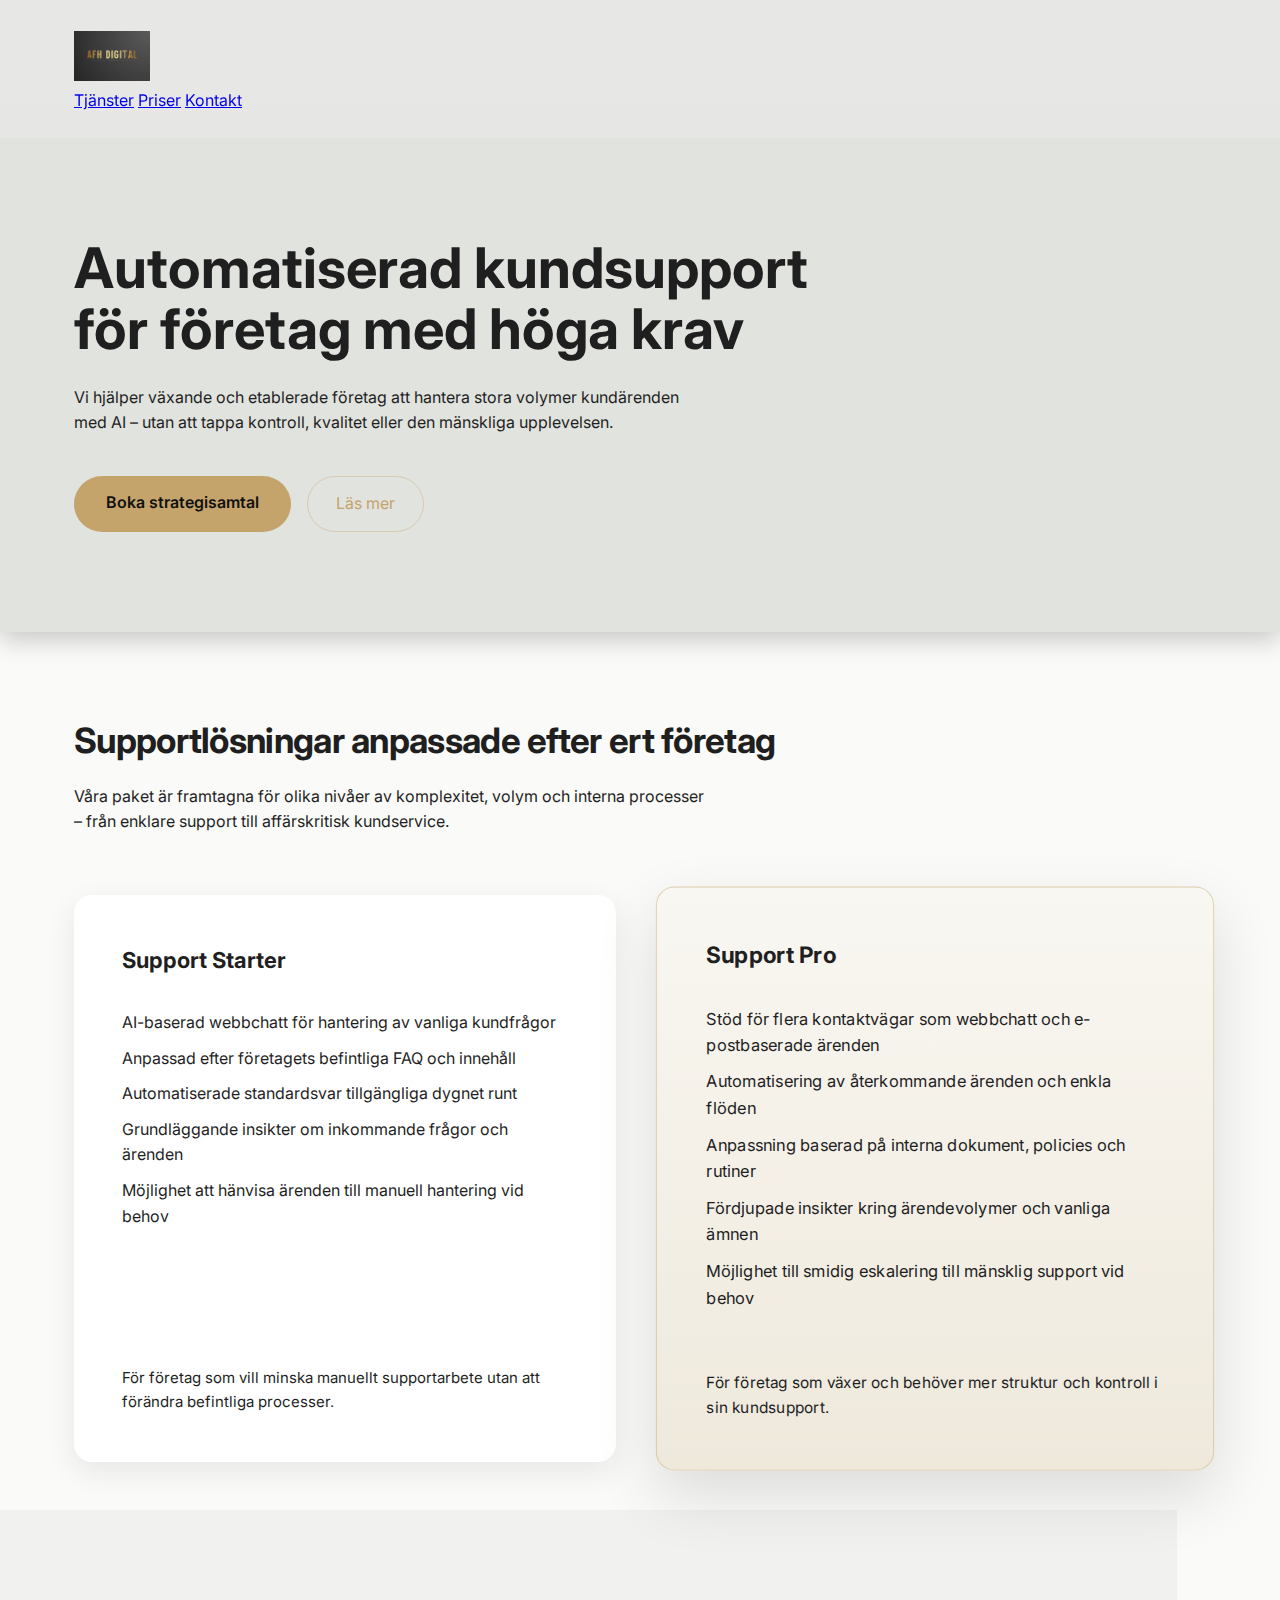
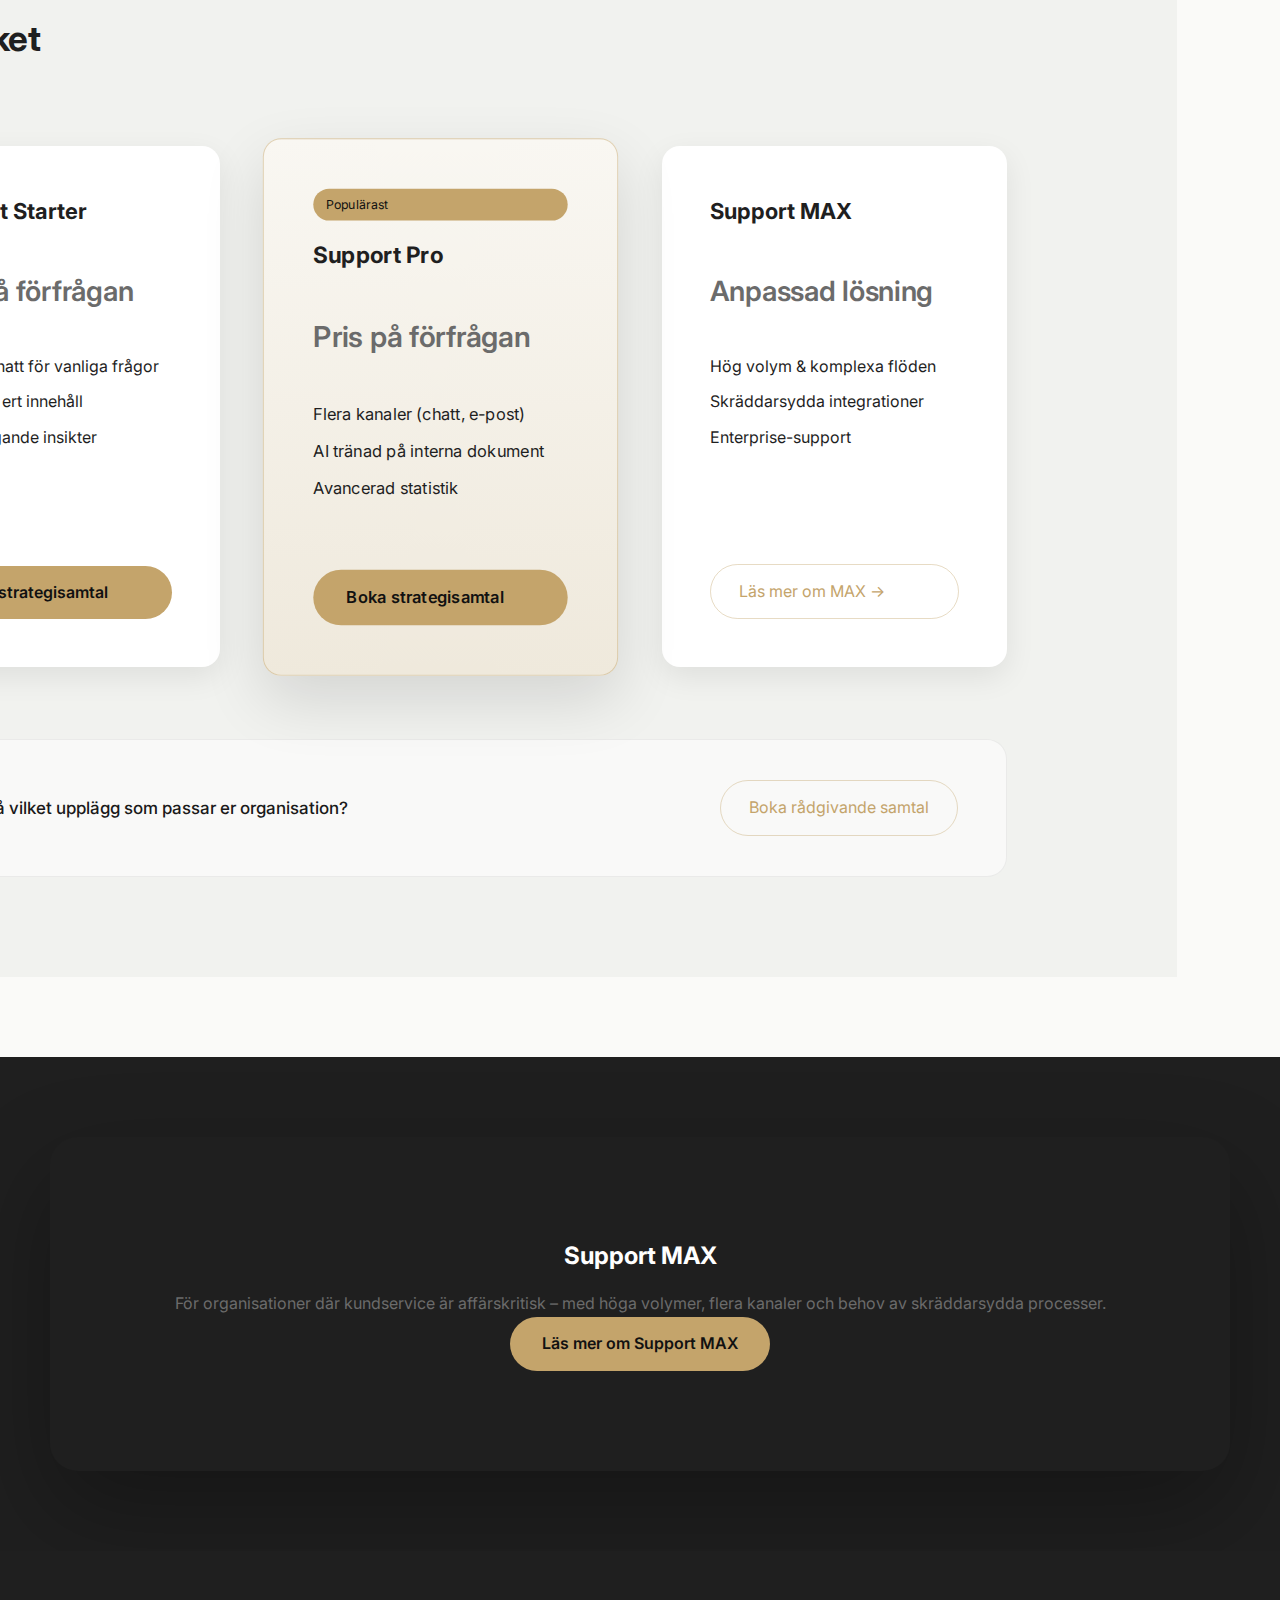
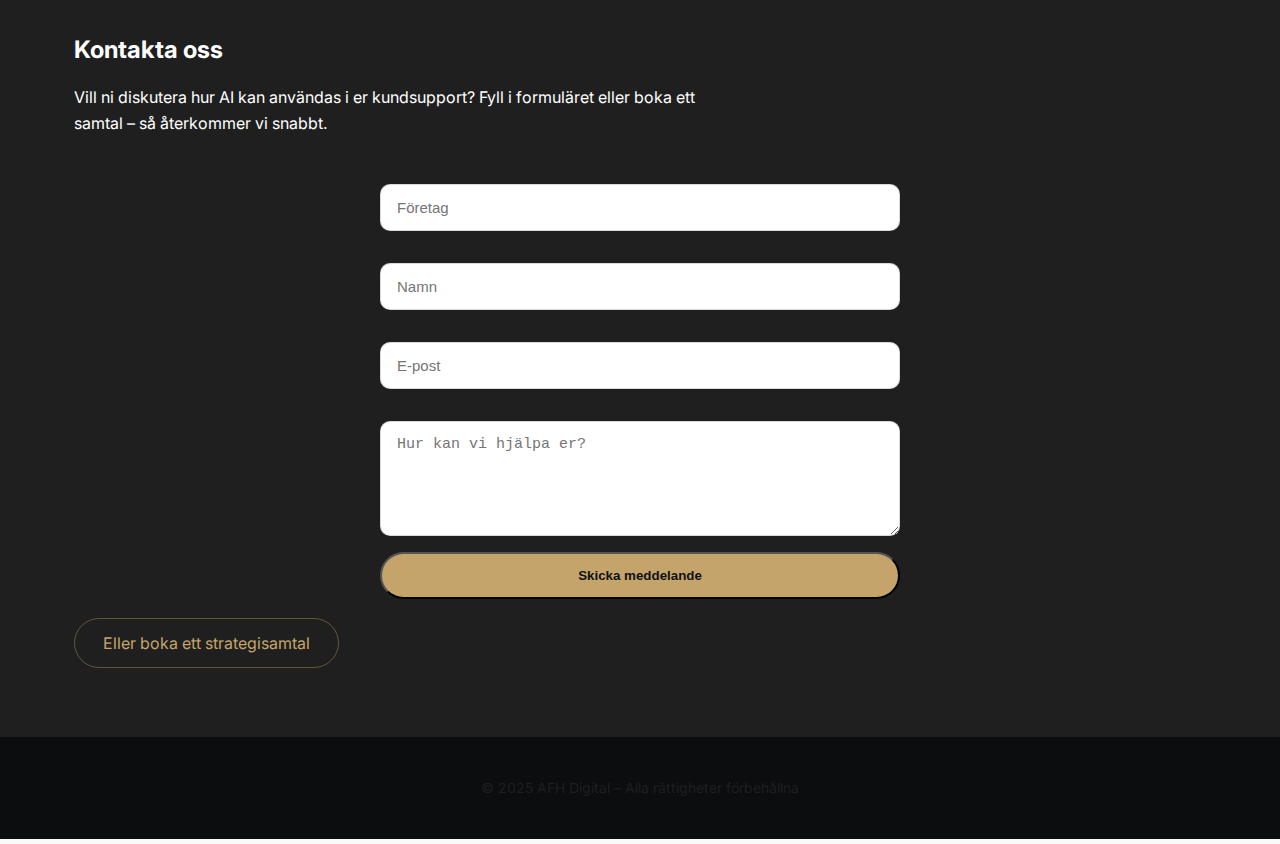
<file: index.html>
<!DOCTYPE html>
<html lang="sv">
<head>
  <meta charset="UTF-8" />
  <meta name="viewport" content="width=device-width, initial-scale=1.0" />
  <title>AFH Digital – Automatiserad kundsupport</title>

  <!-- Font -->
  <link href="https://fonts.googleapis.com/css2?family=Inter:wght@300;400;500;600;700&display=swap" rel="stylesheet">

  <!-- CSS -->
  <link rel="stylesheet" href="styles.css">
</head>
<body>

  <!-- NAV -->
  <header class="nav">
    <div class="container nav-inner">
      <a href="index.html" class="logo">
  <img src="assets/logo.png" alt="AFH Digital">
</a>
     <nav>
  <a href="#tjanster">Tjänster</a>
  <a href="#paket">Priser</a>
  <a href="#kontakt">Kontakt</a>
</nav>
    </div>
  </header>

  <!-- HERO -->
  <section class="section hero" id="tjanster">
    <div class="container">
      <h1>Automatiserad kundsupport<br>för företag med höga krav</h1>

<p>
Vi hjälper växande och etablerade företag att hantera stora volymer
kundärenden med AI – utan att tappa kontroll, kvalitet eller den mänskliga
upplevelsen.
</p>

      <div class="cta-row">
        <a class="btn-primary" href="https://calendly.com/afh-digitalhb">Boka strategisamtal</a>
        <a class="btn-secondary" href="#paket">
  Läs mer
</a>
      </div>
    </div>
  </section>

  <!-- PRISER -->
    <section class="section" id="paket">
  <div class="container">

    <h2>Supportlösningar anpassade efter ert företag</h2>
   <p class="section-intro">
  Våra paket är framtagna för olika nivåer av komplexitet, volym och interna
  processer – från enklare support till affärskritisk kundservice.
</p>

    <div class="grid-2">

      <!-- SUPPORT STARTER -->
      <div class="card">
        <h3>Support Starter</h3>
        <ul>
  <li>AI-baserad webbchatt för hantering av vanliga kundfrågor</li>
  <li>Anpassad efter företagets befintliga FAQ och innehåll</li>
  <li>Automatiserade standardsvar tillgängliga dygnet runt</li>
  <li>Grundläggande insikter om inkommande frågor och ärenden</li>
  <li>Möjlighet att hänvisa ärenden till manuell hantering vid behov</li>
</ul>
        <p class="package-note">
          För företag som vill minska manuellt supportarbete utan att förändra
          befintliga processer.
        </p>
      </div>

      <!-- SUPPORT PRO -->
      <div class="card card-featured">
        <h3>Support Pro</h3>
       <ul>
  <li>Stöd för flera kontaktvägar som webbchatt och e-postbaserade ärenden</li>
  <li>Automatisering av återkommande ärenden och enkla flöden</li>
  <li>Anpassning baserad på interna dokument, policies och rutiner</li>
  <li>Fördjupade insikter kring ärendevolymer och vanliga ämnen</li>
  <li>Möjlighet till smidig eskalering till mänsklig support vid behov</li>
</ul>
        <p class="package-note">
          För företag som växer och behöver mer struktur och kontroll i sin
          kundsupport.
        </p>
     </div>

<section class="section pricing-section">
  <div class="container">

    <h2>Våra paket</h2>

    <div class="grid-3">
    
        <div class="card">
          <h3>Support Starter</h3>
          <p class="price">Pris på förfrågan</p>
          <ul>
            <li>AI-webbchatt för vanliga frågor</li>
            <li>Tränad på ert innehåll</li>
            <li>Grundläggande insikter</li>
          </ul>
          <a class="btn-primary" href="https://calendly.com/afh-digitalhb">Boka strategisamtal</a>
        </div>

        <div class="card card-featured">
          <span class="badge">Populärast</span>
          <h3>Support Pro</h3>
          <p class="price">Pris på förfrågan</p>
          <ul>
            <li>Flera kanaler (chatt, e-post)</li>
            <li>AI tränad på interna dokument</li>
            <li>Avancerad statistik</li>
          </ul>
          <a class="btn-primary" href="https://calendly.com/afh-digitalhb">Boka strategisamtal</a>
        </div>

        <div class="card">
          <h3>Support MAX</h3>
          <p class="price">Anpassad lösning</p>
          <ul>
            <li>Hög volym & komplexa flöden</li>
            <li>Skräddarsydda integrationer</li>
            <li>Enterprise-support</li>
          </ul>
         <a class="btn-secondary" href="support-max.html">
  Läs mer om MAX →
</a>
        </div>
            </div> <!-- grid-3 -->

             <!-- CTA FÖR BESLUTSFATTARE -->
             <div class="decision-cta">
  <p>
    Osäker på vilket upplägg som passar er organisation?
  </p>

  <a
    href="https://calendly.com/afh-digitalhb"
    target="_blank"
    rel="noopener"
    class="btn-secondary"
  >
    Boka rådgivande samtal
  </a>
</div>

  </div> <!-- container -->
</section>

      </div>
    </div>
  </section>

  <!-- SUPPORT MAX SECTION -->
  <section class="section section-dark">
    <div class="container support-max">
      <h2>Support MAX</h2>
      <p>
        För organisationer där kundservice är affärskritisk – med höga volymer,
        flera kanaler och behov av skräddarsydda processer.
      </p>
      <a href="support-max.html" class="btn-primary">
  Läs mer om Support MAX
</a>
    </div>
  </section>

  <!-- KONTAKT -->
 <section class="section section-dark" id="kontakt">
  <div class="container">

    <h2>Kontakta oss</h2>

    <p class="section-intro">
      Vill ni diskutera hur AI kan användas i er kundsupport?
      Fyll i formuläret eller boka ett samtal – så återkommer vi snabbt.
    </p>

    <form
      action="https://formspree.io/f/xanraknd"
      method="POST"
      class="contact-form"
    >

      <input
        type="text"
        name="company"
        placeholder="Företag"
        required
      />

      <input
        type="text"
        name="name"
        placeholder="Namn"
        required
      />

      <input
        type="email"
        name="email"
        placeholder="E-post"
        required
      />

      <textarea
        name="message"
        placeholder="Hur kan vi hjälpa er?"
        rows="5"
        required
      ></textarea>

      <button type="submit" class="btn-primary">
        Skicka meddelande
      </button>

    </form>

    <div style="margin-top: 32px;">
      <a
        href="https://calendly.com/afh-digitalhb"
        target="_blank"
        rel="noopener"
        class="btn-secondary"
      >
        Eller boka ett strategisamtal
      </a>
    </div>

  </div>
</section>

  <!-- FOOTER -->
  <footer class="footer">
    © 2025 AFH Digital – Alla rättigheter förbehållna
  </footer>

  <script>
  const nav = document.querySelector('.nav');

  window.addEventListener('scroll', () => {
    if (window.scrollY > 50) {
      nav.classList.add('nav-scrolled');
    } else {
      nav.classList.remove('nav-scrolled');
    }
  });

   window.botpressWebChat = {
    showOnMobile: true
  };
  
</script>


   
   
    <script src="https://cdn.botpress.cloud/webchat/v3.5/inject.js"></script>
<script src="https://files.bpcontent.cloud/2025/12/23/22/20251223225211-Z63D8H3O.js" defer></script>
    
</body>
</html>
</file>
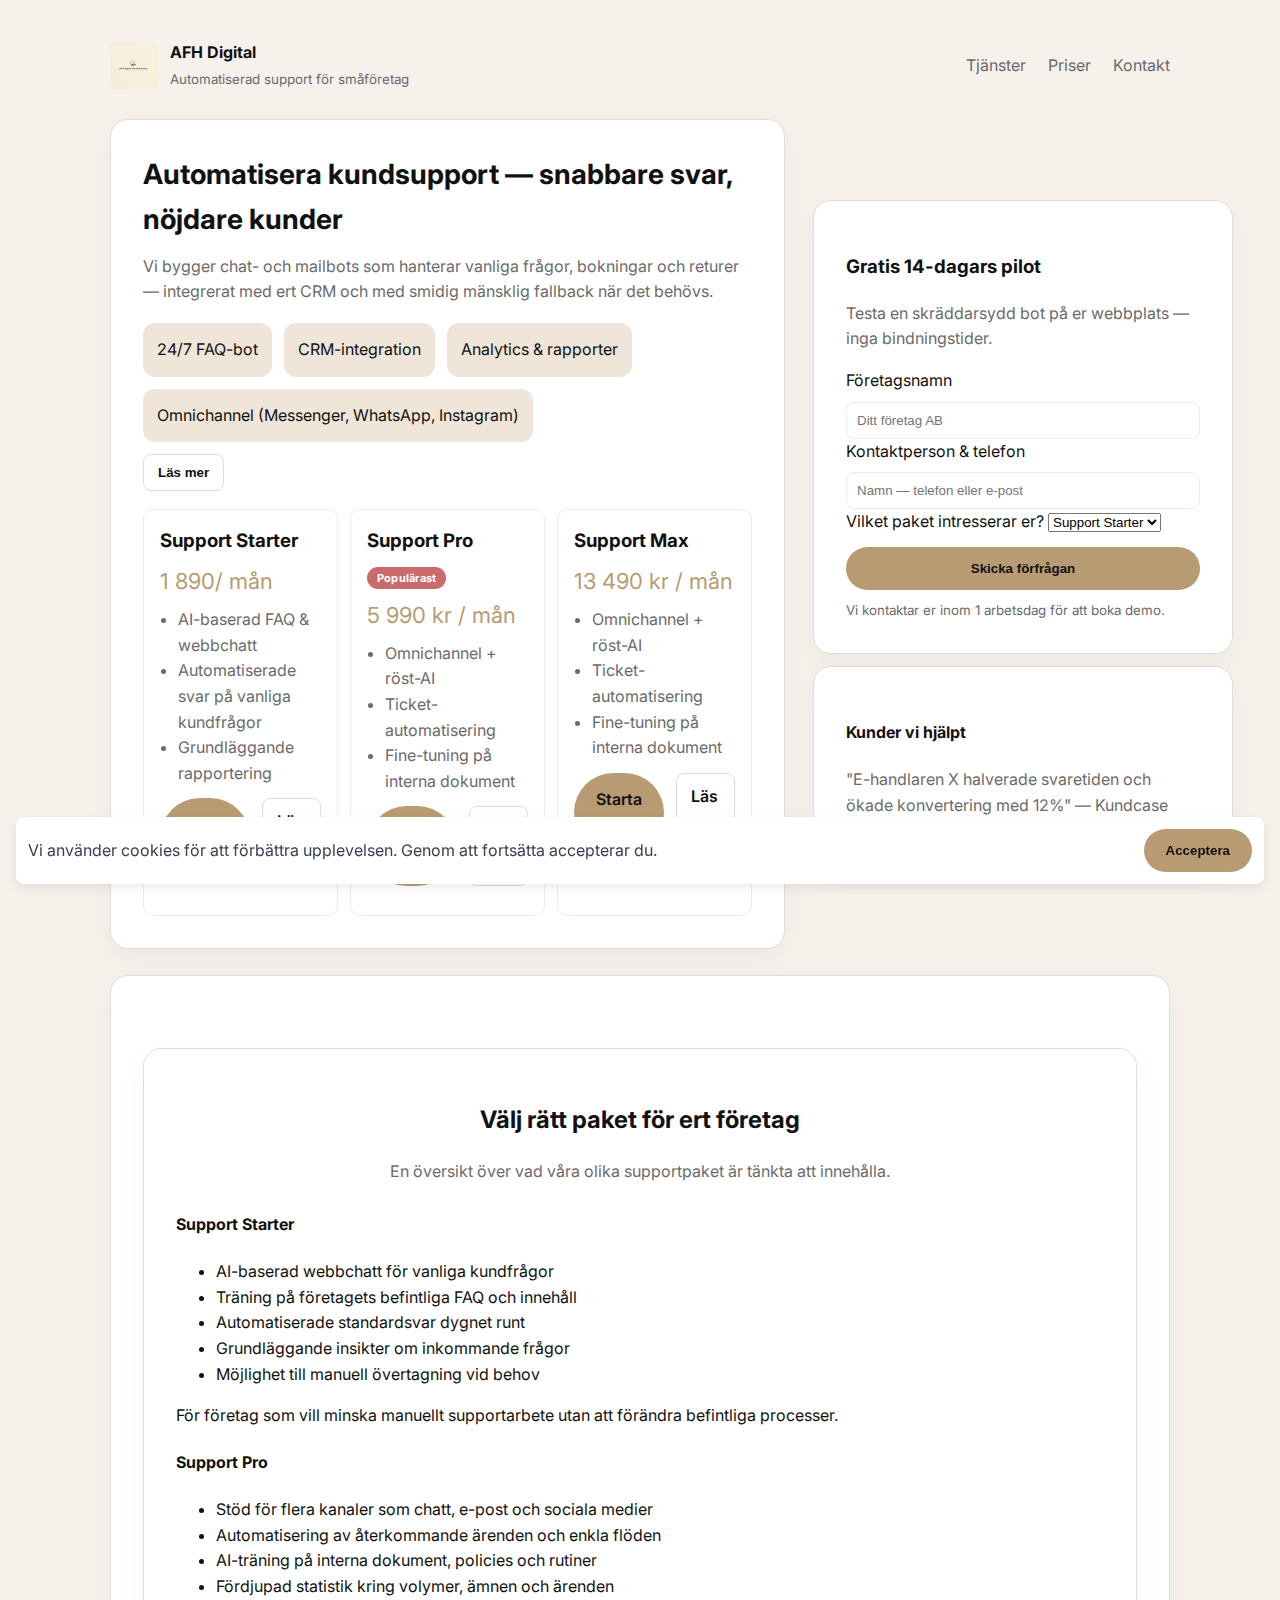
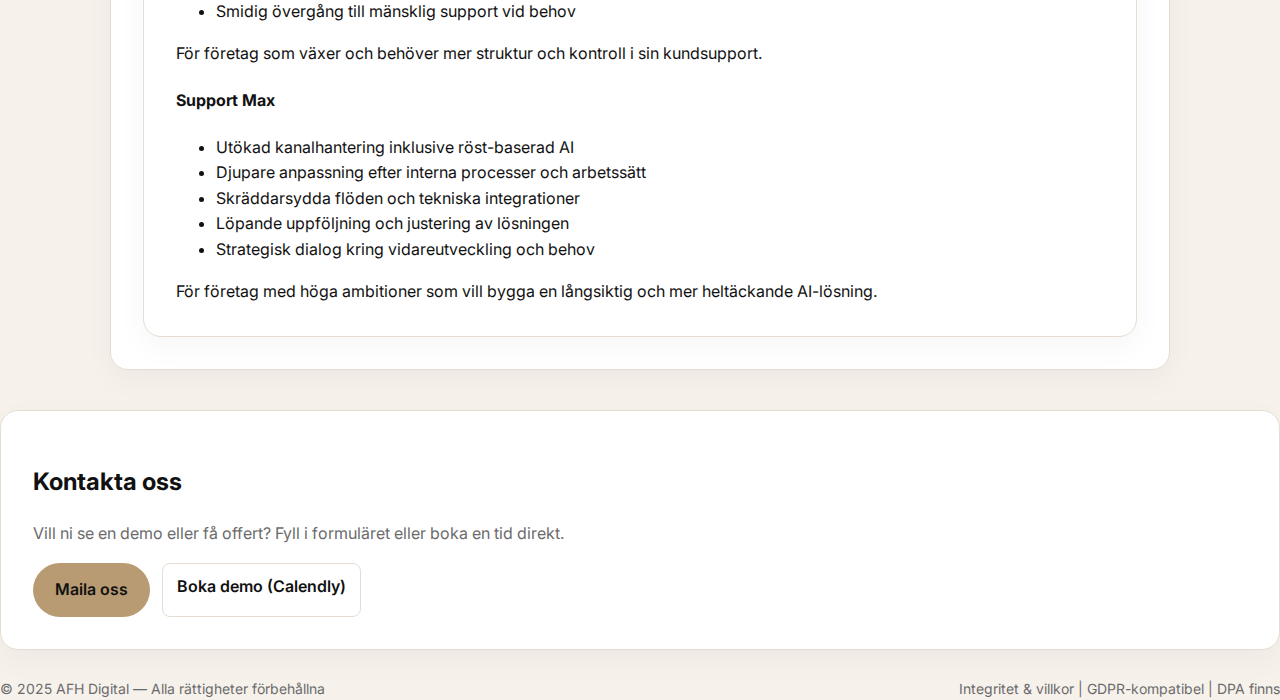
<file: index.html (11) (4) (1) (1).html>
<!doctype html>
<html lang="sv">
<head>
  <meta charset="utf-8" />
  <meta name="viewport" content="width=device-width, initial-scale=1" />
  <title>AI Kundservice — Support Starter, Pro & Max</title>
  <meta name="description" content="Automatisera er kundservice med smart AI — FAQ-botar, omnichannel, CRM-integration och mänsklig fallback. Starta från 1 000 kr/mån." />
  <!-- Google tag (gtag.js) -->
  <script async src="https://www.googletagmanager.com/gtag/js?id=G-R8SWH4GPCP"></script>
  <script>
    window.dataLayer = window.dataLayer || [];
    function gtag(){dataLayer.push(arguments);}
    gtag('js', new Date());
    gtag('config', 'G-R8SWH4GPCP');
  </script>
  <link href="https://fonts.googleapis.com/css2?family=Inter:wght@400;500;600;700&display=swap" rel="stylesheet">
  <style>
    :root {
  /* Basfärger */
  --bg: #f6f1eb;          /* mjuk beige bakgrund */
  --card: #ffffff;       /* vita kort */
  
  /* Text */
  --text: #111111;       /* nästan svart text */
  --muted: #6b6b6b;      /* grå text */

  /* Accent */
  --accent: #b89b72;     /* varm beige/guld-accent */
  --accent-soft: #efe5d8;

  /* UI */
  --border: #e6ddd2;
}
    *{box-sizing:border-box}
    body {
  font-family: 'Inter', system-ui, -apple-system, BlinkMacSystemFont, sans-serif;
  color: var(--text);        /* svart text */
  background: var(--bg);    /* beige bakgrund */
  line-height: 1.6;
  margin: 0;
}
    .container{max-width:1100px;margin:40px auto;padding:0 20px}
    header{display:flex;justify-content:space-between;align-items:center;margin-bottom:28px}
    .brand{display:flex;gap:12px;align-items:center}
    .logo{width:48px;height:48px;border-radius:8px;background:linear-gradient(135deg,var(--accent),#6a9cff);display:flex;align-items:center;justify-content:center;color:#fff;font-weight:700}
    nav a{margin-left:18px;color:var(--muted);text-decoration:none}
    .hero{display:grid;grid-template-columns:1fr 420px;gap:28px;align-items:center}
    .card {
  background: var(--card);
  padding: 32px;
  border-radius: 18px;
  border: 1px solid var(--border);
  box-shadow: 0 10px 30px rgba(0,0,0,0.04);
}
    h1{font-size:28px;margin:0 0 12px}
    p.lead{color:var(--muted);margin:0 0 18px}
    .features{display:flex;gap:12px;flex-wrap:wrap}
    .feature {
  background: var(--accent-soft);
  border-radius: 12px;
  padding: 14px;
  color: var(--text);
}
    .pricing-grid{display:flex;gap:12px;margin-top:18px}
    .price{flex:1;padding:16px;border-radius:10px;background:#fff;border:1px solid #e6eef9}
    .price h3{margin:0 0 8px}
    .price .amount{font-size:22px;color:var(--accent);margin:8px 0}
    .cta{display:flex;gap:12px;margin-top:12px}
    .btn{display:inline-block;padding:10px 14px;border-radius:8px;text-decoration:none;font-weight:600}
    .btn.primary {
  background: var(--accent);
  color: #111;
  padding: 14px 22px;
  border-radius: 999px;
  font-weight: 600;
  border: none;
}
    .btn.primary:hover {
  background: #a88960;
}
    .btn.ghost {
  background: transparent;
  border: 1px solid var(--border);
  color: var(--text);
}
    form input, form textarea{width:100%;padding:10px;margin-top:8px;border-radius:8px;border:1px solid #e6eef9}
    footer{margin-top:28px;color:var(--muted);font-size:14px}
    .grid-2{display:grid;grid-template-columns:1fr 1fr;gap:12px}
    @media(max-width:900px){.hero{grid-template-columns:1fr}.pricing-grid{flex-direction:column}.grid-2{grid-template-columns:1fr}}
  </style>
</head>
<body>
  <div class="container">
     <header>
      <div class="brand">
       <div class="logo">
  <img
    src="logga.png"
    alt="AFH Digital"
    style="height:48px;width:auto;display:block;"
  >
</div>

<div>
  <strong>AFH Digital</strong><br>
  <small style="color:var(--muted)">Automatiserad support för småföretag</small>
</div>
      </div>
      <nav>
        <a href="#tjanster">Tjänster</a>
        <a href="#priser">Priser</a>
        <a href="#kontakt">Kontakt</a>
      </nav>
    </header>

    <section class="hero">
      <div>
        <div class="card">
          <h1>Automatisera kundsupport — snabbare svar, nöjdare kunder</h1>
          <p class="lead">Vi bygger chat- och mailbots som hanterar vanliga frågor, bokningar och returer — integrerat med ert CRM och med smidig mänsklig fallback när det behövs.</p>
          <div class="features">
            <div class="feature"> 24/7 FAQ-bot</div>
            <div class="feature"> CRM-integration</div>
            <div class="feature"> Analytics & rapporter</div>
            <div class="feature"> Omnichannel (Messenger, WhatsApp, Instagram)</div>
          </div>

          <p id="more-text" style="display:none; color:var(--muted); margin-top:12px;">Våra AI-baserade lösningar integreras sömlöst med era befintliga system. Vi erbjuder anpassade träning på era interna dokument för att säkerställa att botten ger korrekta och relevanta svar. Dessutom inkluderar vi mänsklig övervakning och fallback för komplexa frågor.</p>
          <button onclick="toggleMore()" class="btn ghost" style="margin-top:12px;">Läs mer</button>

          <div class="pricing-grid">
            <div class="price">
  <h3>Support Starter</h3>
  <div class="amount">1 890/ mån</div>

  <ul style="margin:0;padding-left:18px;color:var(--muted)">
    <li>AI-baserad FAQ & webbchatt</li>
    <li>Automatiserade svar på vanliga kundfrågor</li>
    <li>Grundläggande rapportering</li>
  </ul>

  <div class="cta">
    <a class="btn primary" href="#kontakt">Starta demo</a>
    <a class="btn ghost" href="#starter">Läs mer</a>
  </div>
</div>
            <div class="price">
              <h3>Support Pro</h3>             <span
    style="
      background:#c96b6b;
      color:#ffffff;
      padding:4px 10px;
      border-radius:999px;
      font-size:11px;
      font-weight:700;
      letter-spacing:0.02em;
    "
  >
    Populärast
  </span>
</h3>
              <div class="amount">5 990 kr / mån</div>
              <ul style="margin:0;padding-left:18px;color:var(--muted)">
   
  <li>Omnichannel + röst-AI</li>
  <li>Ticket-automatisering</li>
  <li>Fine-tuning på interna dokument</li>
</ul>
<div class="cta"><a class="btn primary" href="#kontakt">Starta demo</a><a class="btn ghost" href="#priser">Läs mer</a></div>
<p style="font-size:13px;color:var(--muted);margin-top:6px;">
</p>
<p style="font-size:13px;color:var(--muted);margin-top:6px;">
</p>
            </div>
            <div class="price">
              <h3>Support Max</h3>
              <div class="amount">13 490 kr / mån</div>
              <ul style="margin:0;padding-left:18px;color:var(--muted)">
                <li>Omnichannel + röst-AI</li>
                <li>Ticket-automatisering</li>
                <li>Fine-tuning på interna dokument</li>
              </ul>
              <div class="cta"><a class="btn primary" href="#kontakt">Starta demo</a><a class="btn ghost" href="#priser">Läs mer</a></div>
            </div>
          </div>
        </div>
      </div>

      <aside>
        <div class="card">
          <h3>Gratis 14-dagars pilot</h3>
          <p style="color:var(--muted)">Testa en skräddarsydd bot på er webbplats — inga bindningstider.</p>
          <form id="leadform" action="https://formspree.io/f/xanraknd" method="POST">
            <label>Företagsnamn</label>
            <input type="text" name="company" required placeholder="Ditt företag AB" />
            <label>Kontaktperson & telefon</label>
            <input type="text" name="contact" required placeholder="Namn — telefon eller e-post" />
            <label>Vilket paket intresserar er?</label>
            <select name="package">
              <option>Support Starter</option>
              <option>Support Pro</option>
              <option>Support Max</option>
            </select>
            <button type="submit" class="btn primary" style="width:100%;margin-top:12px">Skicka förfrågan</button>
          </form>
          <small style="color:var(--muted);display:block;margin-top:10px">Vi kontaktar er inom 1 arbetsdag för att boka demo.</small>
        </div>

        <div style="margin-top:12px" class="card">
          <h4>Kunder vi hjälpt</h4>
          <p style="color:var(--muted)">"E-handlaren X halverade svaretiden och ökade konvertering med 12%" — Kundcase</p>
        </div>
      </aside>
    </section>

    <section id="priser" style="margin-top:26px">
      <div class="card">
       

<div class="package-grid">

  <!-- Support Starter -->
<section style="margin-top:40px">
  <div class="card">

    <h2 style="text-align:center">Välj rätt paket för ert företag</h2>
    <p style="text-align:center; color:var(--muted); max-width:620px; margin:8px auto 28px;">
      En översikt över vad våra olika supportpaket är tänkta att innehålla.
    </p>

    <div class="package-grid">

      <!-- Support Starter -->
      <div class="package-card">
        <h4>Support Starter</h4>

        <ul class="package-list">
          <li>AI-baserad webbchatt för vanliga kundfrågor</li>
          <li>Träning på företagets befintliga FAQ och innehåll</li>
          <li>Automatiserade standardsvar dygnet runt</li>
          <li>Grundläggande insikter om inkommande frågor</li>
          <li>Möjlighet till manuell övertagning vid behov</li>
        </ul>

        <div class="package-recommendation">
          För företag som vill minska manuellt supportarbete utan att förändra befintliga processer.
        </div>
      </div>

      <!-- Support Pro -->
      <div class="package-card highlight">
        <h4>Support Pro</h4>

        <ul class="package-list">
          <li>Stöd för flera kanaler som chatt, e-post och sociala medier</li>
          <li>Automatisering av återkommande ärenden och enkla flöden</li>
          <li>AI-träning på interna dokument, policies och rutiner</li>
          <li>Fördjupad statistik kring volymer, ämnen och ärenden</li>
          <li>Smidig övergång till mänsklig support vid behov</li>
        </ul>

        <div class="package-recommendation">
          För företag som växer och behöver mer struktur och kontroll i sin kundsupport.
        </div>
      </div>

      <!-- Support Max -->
      <div class="package-card">
        <h4>Support Max</h4>

        <ul class="package-list">
          <li>Utökad kanalhantering inklusive röst-baserad AI</li>
          <li>Djupare anpassning efter interna processer och arbetssätt</li>
          <li>Skräddarsydda flöden och tekniska integrationer</li>
          <li>Löpande uppföljning och justering av lösningen</li>
          <li>Strategisk dialog kring vidareutveckling och behov</li>
        </ul>

        <div class="package-recommendation">
          För företag med höga ambitioner som vill bygga en långsiktig och mer heltäckande AI-lösning.
        </div>
      </div>

    </div>
  </div>
</section>


</div>

    </ul>
  </div>
          </div>
        </div>
      </div>
    </section>

    <section id="kontakt" style="margin-top:18px">
      <div class="card">
        <h2>Kontakta oss</h2>
        <p style="color:var(--muted)">Vill ni se en demo eller få offert? Fyll i formuläret eller boka en tid direkt.</p>
        <div style="display:flex;gap:12px;flex-wrap:wrap">
          <a class="btn primary" href="mailto:afh.digitalhb@gmail.com">Maila oss</a>
          <a class="btn ghost" href="https://calendly.com/afh-digitalhb/30min">Boka demo (Calendly)</a>
        </div>
      </div>
    </section>

    <footer>
      <div style="display:flex;justify-content:space-between;align-items:center;gap:12px;flex-wrap:wrap">
        <div>© 2025 AFH Digital — Alla rättigheter förbehållna</div>
        <div style="color:var(--muted)">Integritet & villkor | GDPR-kompatibel | DPA finns</div>
      </div>
    </footer>
  </div>

  <script>
    document.getElementById('leadform').addEventListener('submit', function(e){
      const formData = new FormData(e.target);
      fetch('https://hooks.zapier.com/hooks/catch/25690184/ufxd56c/', {
        method: 'POST',
        body: formData
      });
    });

    function toggleMore() {
      var x = document.getElementById("more-text");
      if (x.style.display === "none") {
        x.style.display = "block";
      } else {
        x.style.display = "none";
      }
    }

    // Exempel: chat widget snippet (ersätt med er vendor-script)
    // (OBS: Detta är ett placeholder-exempel)
    window.aiSupportWidget = window.aiSupportWidget || function(){(aiSupportWidget.q=aiSupportWidget.q||[]).push(arguments)};
    aiSupportWidget('init', {company: 'Ditt Företag', package: 'Starter'});
  </script>
  <!-- Enkel cookie-banner -->
  <div id="cookieBanner" style="position:fixed;bottom:16px;left:16px;right:16px;padding:12px;border-radius:8px;background:#fff;box-shadow:0 4px 12px rgba(0,0,0,0.08);display:flex;justify-content:space-between;align-items:center;gap:12px;">
    <div style="color:#374151">Vi använder cookies för att förbättra upplevelsen. Genom att fortsätta accepterar du.</div>
    <div><button onclick="document.getElementById('cookieBanner').style.display='none'" class="btn primary">Acceptera</button></div>
  </div>
</body>
</html>
</file>
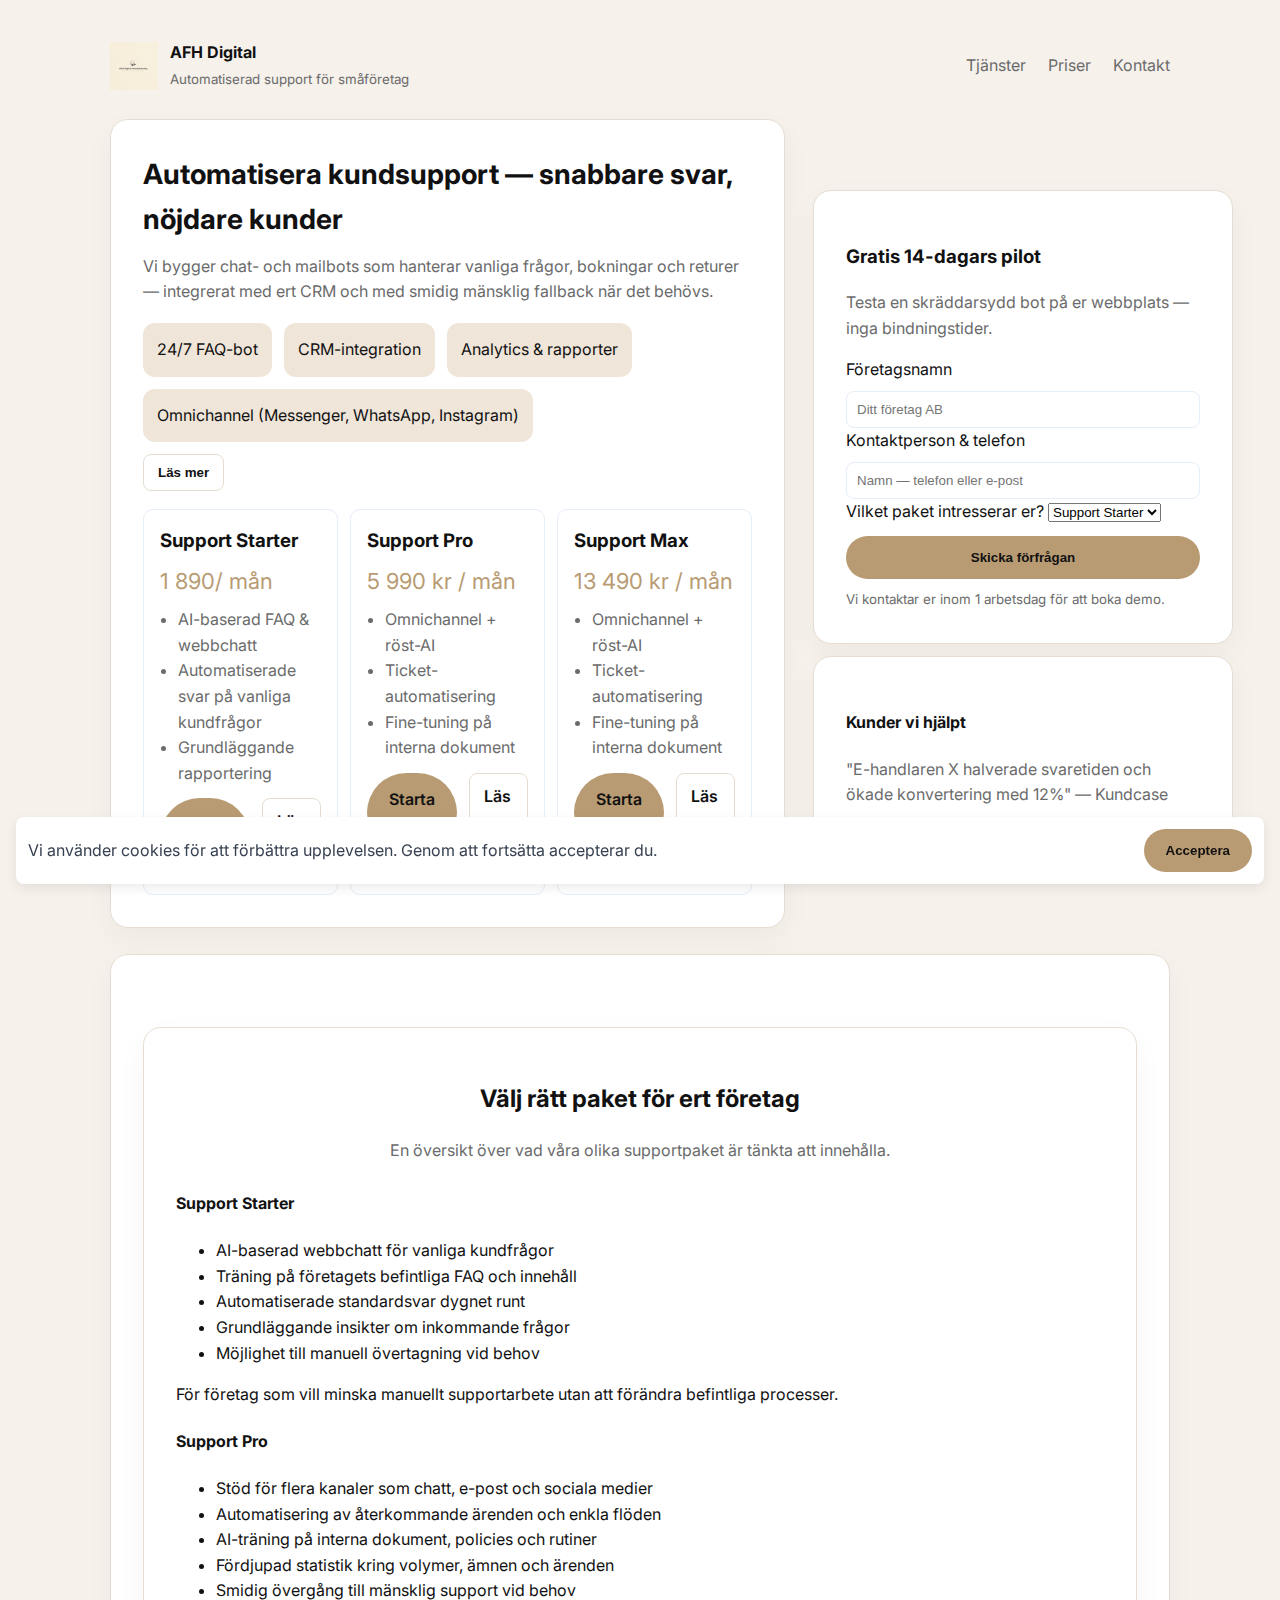
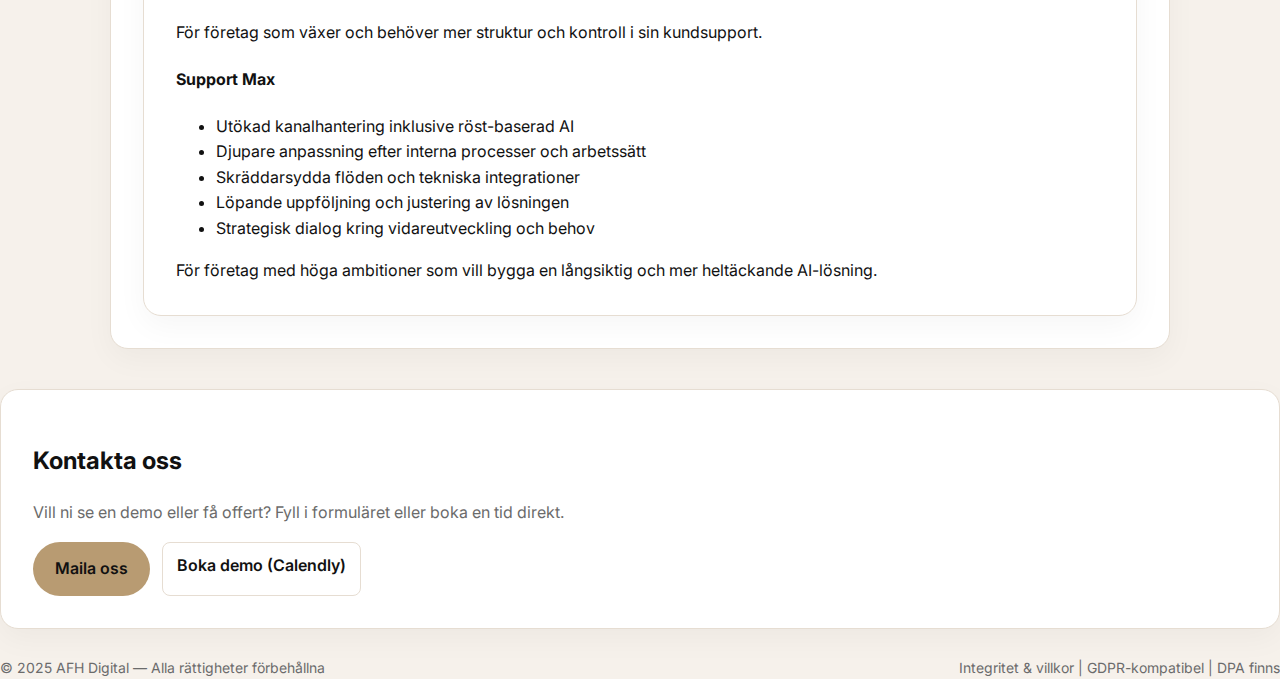
<file: index.html (11) (4) (1).html>
<!doctype html>
<html lang="sv">
<head>
  <meta charset="utf-8" />
  <meta name="viewport" content="width=device-width, initial-scale=1" />
  <title>AI Kundservice — Support Starter, Pro & Max</title>
  <meta name="description" content="Automatisera er kundservice med smart AI — FAQ-botar, omnichannel, CRM-integration och mänsklig fallback. Starta från 1 000 kr/mån." />
  <!-- Google tag (gtag.js) -->
  <script async src="https://www.googletagmanager.com/gtag/js?id=G-R8SWH4GPCP"></script>
  <script>
    window.dataLayer = window.dataLayer || [];
    function gtag(){dataLayer.push(arguments);}
    gtag('js', new Date());
    gtag('config', 'G-R8SWH4GPCP');
  </script>
  <link href="https://fonts.googleapis.com/css2?family=Inter:wght@400;500;600;700&display=swap" rel="stylesheet">
  <style>
    :root {
  /* Basfärger */
  --bg: #f6f1eb;          /* mjuk beige bakgrund */
  --card: #ffffff;       /* vita kort */
  
  /* Text */
  --text: #111111;       /* nästan svart text */
  --muted: #6b6b6b;      /* grå text */

  /* Accent */
  --accent: #b89b72;     /* varm beige/guld-accent */
  --accent-soft: #efe5d8;

  /* UI */
  --border: #e6ddd2;
}
    *{box-sizing:border-box}
    body {
  font-family: 'Inter', system-ui, -apple-system, BlinkMacSystemFont, sans-serif;
  color: var(--text);        /* svart text */
  background: var(--bg);    /* beige bakgrund */
  line-height: 1.6;
  margin: 0;
}
    .container{max-width:1100px;margin:40px auto;padding:0 20px}
    header{display:flex;justify-content:space-between;align-items:center;margin-bottom:28px}
    .brand{display:flex;gap:12px;align-items:center}
    .logo{width:48px;height:48px;border-radius:8px;background:linear-gradient(135deg,var(--accent),#6a9cff);display:flex;align-items:center;justify-content:center;color:#fff;font-weight:700}
    nav a{margin-left:18px;color:var(--muted);text-decoration:none}
    .hero{display:grid;grid-template-columns:1fr 420px;gap:28px;align-items:center}
    .card {
  background: var(--card);
  padding: 32px;
  border-radius: 18px;
  border: 1px solid var(--border);
  box-shadow: 0 10px 30px rgba(0,0,0,0.04);
}
    h1{font-size:28px;margin:0 0 12px}
    p.lead{color:var(--muted);margin:0 0 18px}
    .features{display:flex;gap:12px;flex-wrap:wrap}
    .feature {
  background: var(--accent-soft);
  border-radius: 12px;
  padding: 14px;
  color: var(--text);
}
    .pricing-grid{display:flex;gap:12px;margin-top:18px}
    .price{flex:1;padding:16px;border-radius:10px;background:#fff;border:1px solid #e6eef9}
    .price h3{margin:0 0 8px}
    .price .amount{font-size:22px;color:var(--accent);margin:8px 0}
    .cta{display:flex;gap:12px;margin-top:12px}
    .btn{display:inline-block;padding:10px 14px;border-radius:8px;text-decoration:none;font-weight:600}
    .btn.primary {
  background: var(--accent);
  color: #111;
  padding: 14px 22px;
  border-radius: 999px;
  font-weight: 600;
  border: none;
}
    .btn.primary:hover {
  background: #a88960;
}
    .btn.ghost {
  background: transparent;
  border: 1px solid var(--border);
  color: var(--text);
}
    form input, form textarea{width:100%;padding:10px;margin-top:8px;border-radius:8px;border:1px solid #e6eef9}
    footer{margin-top:28px;color:var(--muted);font-size:14px}
    .grid-2{display:grid;grid-template-columns:1fr 1fr;gap:12px}
    @media(max-width:900px){.hero{grid-template-columns:1fr}.pricing-grid{flex-direction:column}.grid-2{grid-template-columns:1fr}}
  </style>
</head>
<body>
  <div class="container">
     <header>
      <div class="brand">
       <div class="logo">
  <img
    src="logga.png"
    alt="AFH Digital"
    style="height:48px;width:auto;display:block;"
  >
</div>

<div>
  <strong>AFH Digital</strong><br>
  <small style="color:var(--muted)">Automatiserad support för småföretag</small>
</div>
      </div>
      <nav>
        <a href="#tjanster">Tjänster</a>
        <a href="#priser">Priser</a>
        <a href="#kontakt">Kontakt</a>
      </nav>
    </header>

    <section class="hero">
      <div>
        <div class="card">
          <h1>Automatisera kundsupport — snabbare svar, nöjdare kunder</h1>
          <p class="lead">Vi bygger chat- och mailbots som hanterar vanliga frågor, bokningar och returer — integrerat med ert CRM och med smidig mänsklig fallback när det behövs.</p>
          <div class="features">
            <div class="feature"> 24/7 FAQ-bot</div>
            <div class="feature"> CRM-integration</div>
            <div class="feature"> Analytics & rapporter</div>
            <div class="feature"> Omnichannel (Messenger, WhatsApp, Instagram)</div>
          </div>

          <p id="more-text" style="display:none; color:var(--muted); margin-top:12px;">Våra AI-baserade lösningar integreras sömlöst med era befintliga system. Vi erbjuder anpassade träning på era interna dokument för att säkerställa att botten ger korrekta och relevanta svar. Dessutom inkluderar vi mänsklig övervakning och fallback för komplexa frågor.</p>
          <button onclick="toggleMore()" class="btn ghost" style="margin-top:12px;">Läs mer</button>

          <div class="pricing-grid">
            <div class="price">
  <h3>Support Starter</h3>
  <div class="amount">1 890/ mån</div>

  <ul style="margin:0;padding-left:18px;color:var(--muted)">
    <li>AI-baserad FAQ & webbchatt</li>
    <li>Automatiserade svar på vanliga kundfrågor</li>
    <li>Grundläggande rapportering</li>
  </ul>

  <div class="cta">
    <a class="btn primary" href="#kontakt">Starta demo</a>
    <a class="btn ghost" href="#starter">Läs mer</a>
  </div>
</div>
            <div class="price">
              <h3>Support Pro</h3>
              <div class="amount">5 990 kr / mån</div>
              <ul style="margin:0;padding-left:18px;color:var(--muted)">
  <li>Omnichannel + röst-AI</li>
  <li>Ticket-automatisering</li>
  <li>Fine-tuning på interna dokument</li>
</ul>
<div class="cta"><a class="btn primary" href="#kontakt">Starta demo</a><a class="btn ghost" href="#priser">Läs mer</a></div>
<p style="font-size:13px;color:var(--muted);margin-top:6px;">
</p>
<p style="font-size:13px;color:var(--muted);margin-top:6px;">
</p>
            </div>
            <div class="price">
              <h3>Support Max</h3>
              <div class="amount">13 490 kr / mån</div>
              <ul style="margin:0;padding-left:18px;color:var(--muted)">
                <li>Omnichannel + röst-AI</li>
                <li>Ticket-automatisering</li>
                <li>Fine-tuning på interna dokument</li>
              </ul>
              <div class="cta"><a class="btn primary" href="#kontakt">Starta demo</a><a class="btn ghost" href="#priser">Läs mer</a></div>
            </div>
          </div>
        </div>
      </div>

      <aside>
        <div class="card">
          <h3>Gratis 14-dagars pilot</h3>
          <p style="color:var(--muted)">Testa en skräddarsydd bot på er webbplats — inga bindningstider.</p>
          <form id="leadform" action="https://formspree.io/f/xanraknd" method="POST">
            <label>Företagsnamn</label>
            <input type="text" name="company" required placeholder="Ditt företag AB" />
            <label>Kontaktperson & telefon</label>
            <input type="text" name="contact" required placeholder="Namn — telefon eller e-post" />
            <label>Vilket paket intresserar er?</label>
            <select name="package">
              <option>Support Starter</option>
              <option>Support Pro</option>
              <option>Support Max</option>
            </select>
            <button type="submit" class="btn primary" style="width:100%;margin-top:12px">Skicka förfrågan</button>
          </form>
          <small style="color:var(--muted);display:block;margin-top:10px">Vi kontaktar er inom 1 arbetsdag för att boka demo.</small>
        </div>

        <div style="margin-top:12px" class="card">
          <h4>Kunder vi hjälpt</h4>
          <p style="color:var(--muted)">"E-handlaren X halverade svaretiden och ökade konvertering med 12%" — Kundcase</p>
        </div>
      </aside>
    </section>

    <section id="priser" style="margin-top:26px">
      <div class="card">
       

<div class="package-grid">

  <!-- Support Starter -->
<section style="margin-top:40px">
  <div class="card">

    <h2 style="text-align:center">Välj rätt paket för ert företag</h2>
    <p style="text-align:center; color:var(--muted); max-width:620px; margin:8px auto 28px;">
      En översikt över vad våra olika supportpaket är tänkta att innehålla.
    </p>

    <div class="package-grid">

      <!-- Support Starter -->
      <div class="package-card">
        <h4>Support Starter</h4>

        <ul class="package-list">
          <li>AI-baserad webbchatt för vanliga kundfrågor</li>
          <li>Träning på företagets befintliga FAQ och innehåll</li>
          <li>Automatiserade standardsvar dygnet runt</li>
          <li>Grundläggande insikter om inkommande frågor</li>
          <li>Möjlighet till manuell övertagning vid behov</li>
        </ul>

        <div class="package-recommendation">
          För företag som vill minska manuellt supportarbete utan att förändra befintliga processer.
        </div>
      </div>

      <!-- Support Pro -->
      <div class="package-card highlight">
        <h4>Support Pro</h4>

        <ul class="package-list">
          <li>Stöd för flera kanaler som chatt, e-post och sociala medier</li>
          <li>Automatisering av återkommande ärenden och enkla flöden</li>
          <li>AI-träning på interna dokument, policies och rutiner</li>
          <li>Fördjupad statistik kring volymer, ämnen och ärenden</li>
          <li>Smidig övergång till mänsklig support vid behov</li>
        </ul>

        <div class="package-recommendation">
          För företag som växer och behöver mer struktur och kontroll i sin kundsupport.
        </div>
      </div>

      <!-- Support Max -->
      <div class="package-card">
        <h4>Support Max</h4>

        <ul class="package-list">
          <li>Utökad kanalhantering inklusive röst-baserad AI</li>
          <li>Djupare anpassning efter interna processer och arbetssätt</li>
          <li>Skräddarsydda flöden och tekniska integrationer</li>
          <li>Löpande uppföljning och justering av lösningen</li>
          <li>Strategisk dialog kring vidareutveckling och behov</li>
        </ul>

        <div class="package-recommendation">
          För företag med höga ambitioner som vill bygga en långsiktig och mer heltäckande AI-lösning.
        </div>
      </div>

    </div>
  </div>
</section>


</div>

    </ul>
  </div>
          </div>
        </div>
      </div>
    </section>

    <section id="kontakt" style="margin-top:18px">
      <div class="card">
        <h2>Kontakta oss</h2>
        <p style="color:var(--muted)">Vill ni se en demo eller få offert? Fyll i formuläret eller boka en tid direkt.</p>
        <div style="display:flex;gap:12px;flex-wrap:wrap">
          <a class="btn primary" href="mailto:afh.digitalhb@gmail.com">Maila oss</a>
          <a class="btn ghost" href="https://calendly.com/afh-digitalhb/30min">Boka demo (Calendly)</a>
        </div>
      </div>
    </section>

    <footer>
      <div style="display:flex;justify-content:space-between;align-items:center;gap:12px;flex-wrap:wrap">
        <div>© 2025 AFH Digital — Alla rättigheter förbehållna</div>
        <div style="color:var(--muted)">Integritet & villkor | GDPR-kompatibel | DPA finns</div>
      </div>
    </footer>
  </div>

  <script>
    document.getElementById('leadform').addEventListener('submit', function(e){
      const formData = new FormData(e.target);
      fetch('https://hooks.zapier.com/hooks/catch/25690184/ufxd56c/', {
        method: 'POST',
        body: formData
      });
    });

    function toggleMore() {
      var x = document.getElementById("more-text");
      if (x.style.display === "none") {
        x.style.display = "block";
      } else {
        x.style.display = "none";
      }
    }

    // Exempel: chat widget snippet (ersätt med er vendor-script)
    // (OBS: Detta är ett placeholder-exempel)
    window.aiSupportWidget = window.aiSupportWidget || function(){(aiSupportWidget.q=aiSupportWidget.q||[]).push(arguments)};
    aiSupportWidget('init', {company: 'Ditt Företag', package: 'Starter'});
  </script>
  <!-- Enkel cookie-banner -->
  <div id="cookieBanner" style="position:fixed;bottom:16px;left:16px;right:16px;padding:12px;border-radius:8px;background:#fff;box-shadow:0 4px 12px rgba(0,0,0,0.08);display:flex;justify-content:space-between;align-items:center;gap:12px;">
    <div style="color:#374151">Vi använder cookies för att förbättra upplevelsen. Genom att fortsätta accepterar du.</div>
    <div><button onclick="document.getElementById('cookieBanner').style.display='none'" class="btn primary">Acceptera</button></div>
  </div>
</body>
</html>
</file>
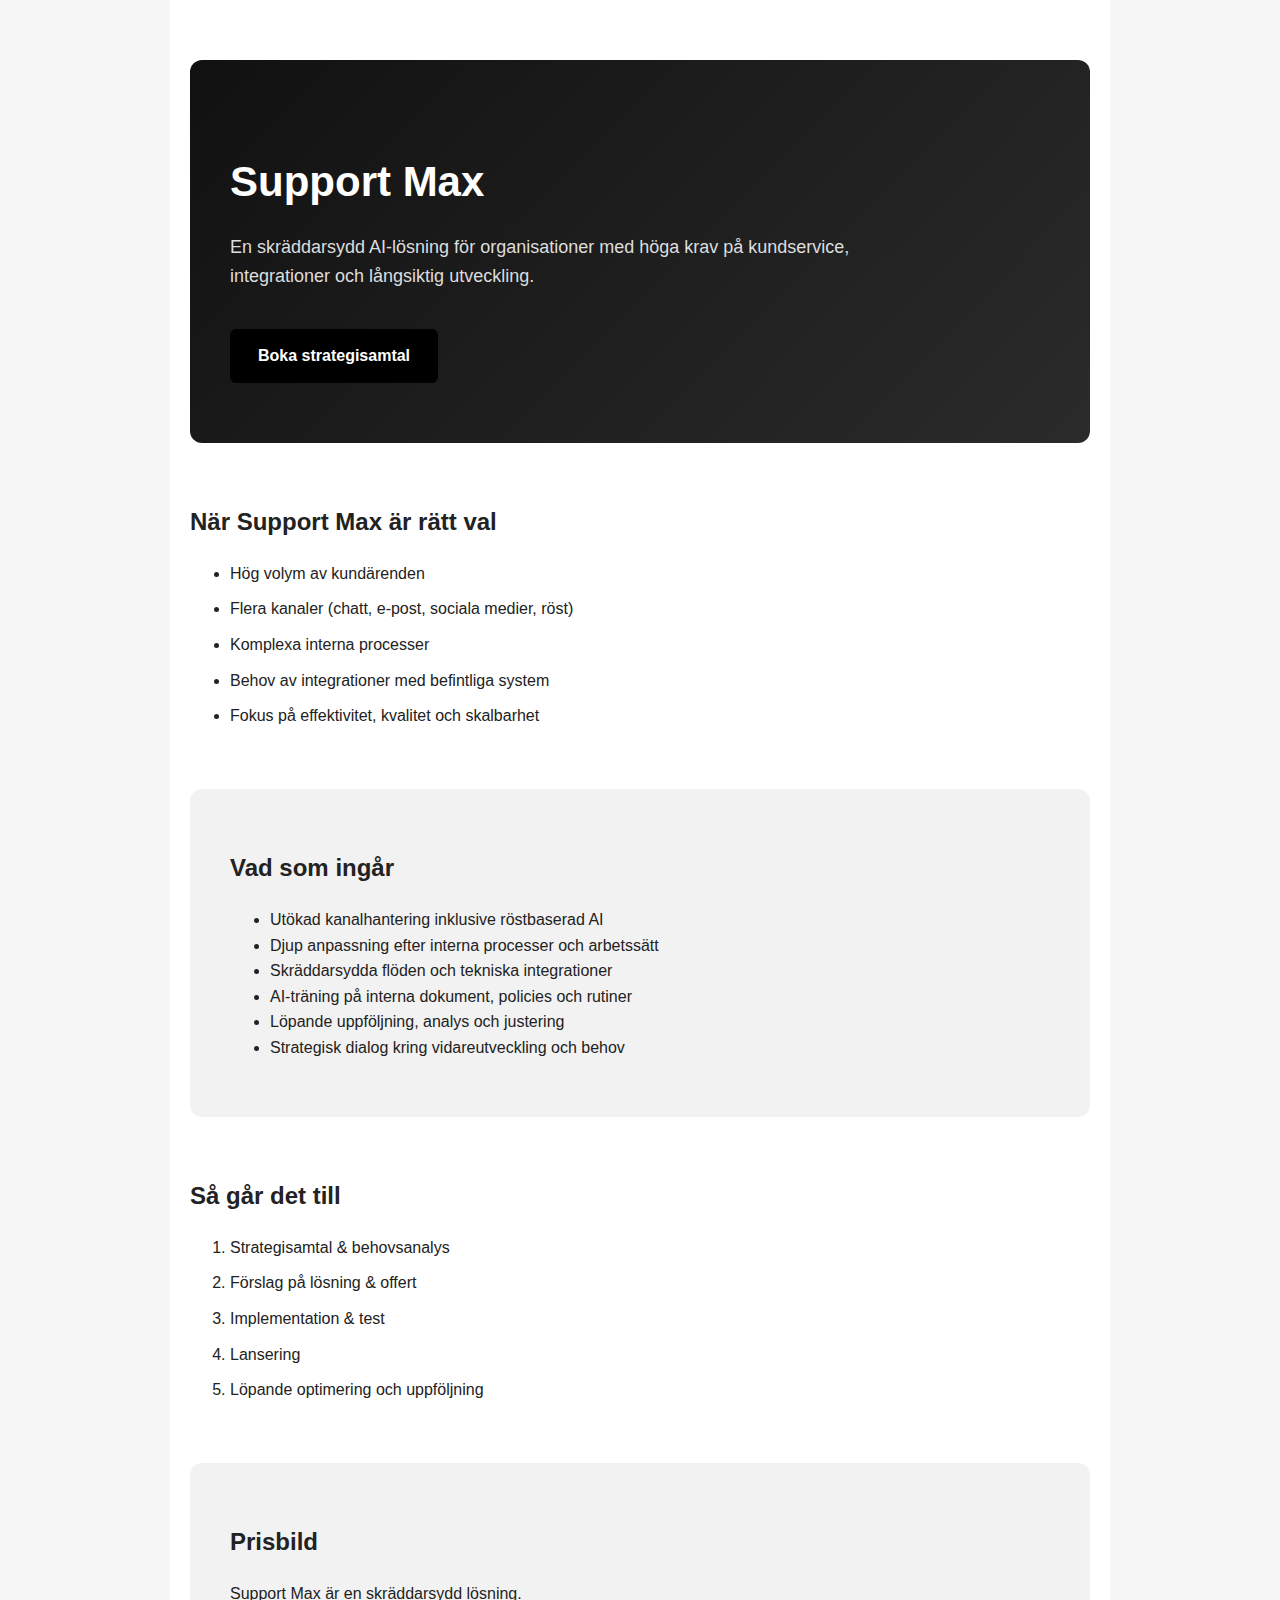
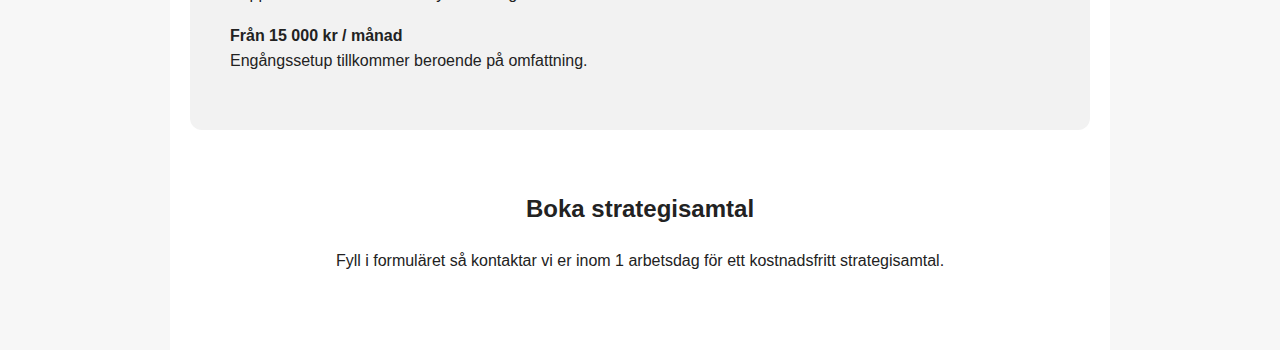
<file: support-max.html>
<!DOCTYPE html>
<html lang="sv">
<head>
  <meta charset="UTF-8">
  <title>Support Max – Skräddarsydd AI-kundservice</title>
  <meta name="description" content="Support Max är en skräddarsydd AI-lösning för företag med höga krav på kundservice, processer och integrationer.">
 <style>
/* ===== BASE ===== */
body {
  font-family: Arial, Helvetica, sans-serif;
  background-color: #f7f7f7;
  color: #222;
  margin: 0;
  line-height: 1.6;
}

.container {
  max-width: 900px;
  margin: 0 auto;
  padding: 60px 20px;
  background: #ffffff;
}

/* ===== HERO ===== */
.hero-max {
  padding: 60px 40px;
  background: linear-gradient(135deg, #111, #2b2b2b);
  color: #fff;
  border-radius: 12px;
}

.hero-max h1 {
  font-size: 42px;
  margin-bottom: 10px;
}

.hero-max .subtitle {
  font-size: 18px;
  color: #ddd;
  max-width: 700px;
}

/* ===== SECTIONS ===== */
.section {
  margin-top: 60px;
}

.section-alt {
  background: #f2f2f2;
  padding: 40px;
  border-radius: 12px;
}

/* ===== LISTS ===== */
.checklist li,
.steps li {
  margin-bottom: 10px;
}

/* ===== CONTACT ===== */
.contact {
  text-align: center;
}

/* ===== BUTTON ===== */
.btn {
  display: inline-block;
  margin-top: 20px;
  padding: 14px 28px;
  background: #111;
  color: #fff;
  text-decoration: none;
  border-radius: 6px;
  font-weight: bold;
}

.btn:hover {
  background: #333;
}

.btn-primary {
  background: #000;
}

</style>

</head>
<body>
<div class="container">
<header class="hero hero-max">
  <h1>Support Max</h1>
  <p class="subtitle">
    En skräddarsydd AI-lösning för organisationer med höga krav på kundservice,
    integrationer och långsiktig utveckling.
  </p>
 <a href="#kontakt"
   onclick="document.getElementById('form-wrapper').style.display='block';"
   class="btn btn-primary">
   Boka strategisamtal
</a>
</header>

<section class="section">
  <h2>När Support Max är rätt val</h2>
  <ul class="checklist">
    <li>Hög volym av kundärenden</li>
    <li>Flera kanaler (chatt, e-post, sociala medier, röst)</li>
    <li>Komplexa interna processer</li>
    <li>Behov av integrationer med befintliga system</li>
    <li>Fokus på effektivitet, kvalitet och skalbarhet</li>
  </ul>
</section>

<section class="section section-alt">
  <h2>Vad som ingår</h2>
  <ul>
    <li>Utökad kanalhantering inklusive röstbaserad AI</li>
    <li>Djup anpassning efter interna processer och arbetssätt</li>
    <li>Skräddarsydda flöden och tekniska integrationer</li>
    <li>AI-träning på interna dokument, policies och rutiner</li>
    <li>Löpande uppföljning, analys och justering</li>
    <li>Strategisk dialog kring vidareutveckling och behov</li>
  </ul>
</section>

<section class="section">
  <h2>Så går det till</h2>
  <ol class="steps">
    <li>Strategisamtal & behovsanalys</li>
    <li>Förslag på lösning & offert</li>
    <li>Implementation & test</li>
    <li>Lansering</li>
    <li>Löpande optimering och uppföljning</li>
  </ol>
</section>

<section class="section section-alt">
  <h2>Prisbild</h2>
  <p>
    Support Max är en skräddarsydd lösning.
  </p>
  <p>
    <strong>Från 15 000 kr / månad</strong><br>
    Engångssetup tillkommer beroende på omfattning.
  </p>
</section>

<section id="kontakt" class="section contact">
  <h2>Boka strategisamtal</h2>
  <p>
    Fyll i formuläret så kontaktar vi er inom 1 arbetsdag för ett kostnadsfritt strategisamtal.
  </p>

<div id="form-wrapper" style="display:none; margin-top:30px;">
  <iframe
    src="https://docs.google.com/forms/d/e/1FAIpQLSc43ZPkDjUS-hdQi2gRSJkedEzK7dedkhKaIZAY1igCfFL1fQ/viewform?embedded=true"
    width="640"
    height="800"
    frameborder="0"
    marginheight="0"
    marginwidth="0">
    Läser in...
  </iframe>
</div>

</section>
</div>
</body>
</html>
</file>
<file: styles.css>
/* RESET */
* {
  margin: 0;
  padding: 0;
  box-sizing: border-box;
}

/* THEME */
:root {
  /*  Core palette */
  --bg-main: #FAFAF8;
  --bg-dark: #1F1F1F;

  --card-bg: #FFFFFF;

  --accent: #c4a46b;

  --text-primary: #1F1F1F;
  --text-secondary: #6B6B6B;
  --text-inverted: #FFFFFF;

  /*  Design tokens */
  --radius-lg: 18px;
  --radius-xl: 28px;

  --shadow-soft: 0 10px 30px rgba(0,0,0,0.08);
  --shadow-heavy: 0 40px 100px rgba(0,0,0,0.3);
}

body {
  font-family: 'Inter', sans-serif;
  background: var(--bg-main);
  color: var(--text-primary);
  line-height: 1.6;
}

p {
  color: var(--text-secondary);
}

/* LAYOUT */
.container {
  max-width: 1180px;
  margin: 0 auto;
  padding: 0 24px;
}

.section {
  padding: 80px 0;
}

.section-dark {
  background-color: var(--bg-dark);
  color: var(--text-inverted);
}

/* STICKY NAVBAR */
.nav {
  position: sticky;
  top: 0;
  z-index: 1000;

  background: rgba(227, 228, 226, 0.85);
  backdrop-filter: blur(12px);

  transition:
    background-color 0.4s ease,
    box-shadow 0.4s ease,
    backdrop-filter 0.4s ease;
}

.nav {
  padding: 24px 0;
}

/* HERO */
.hero h1 {
  font-size: 56px;
  line-height: 1.1;
  margin-bottom: 24px;
}

.hero p {
  max-width: 640px;
  color: var(--text-muted);
  margin-bottom: 40px;
}

.cta-row {
  display: flex;
  gap: 16px;
}

.hero {
  background: #e1e3de; /* tydligare kontrast */
  padding-top: 100px;
  padding-bottom: 100px;

  /* premium-separation */
  box-shadow: 0 8px 24px rgba(0, 0, 0, 0.199);
}

/* BUTTONS */
.btn-primary {
  background: var(--accent);
  color: #111;
  padding: 14px 32px;
  border-radius: 999px;
  text-decoration: none;
  font-weight: 600;
  display: inline-block;
}

.btn-secondary {
  border: 1px solid rgba(196,164,107,.4);
  color: var(--accent);
  padding: 14px 28px;
  border-radius: 999px;
  text-decoration: none;
}

/* CARDS */
.grid-3 {
  display: grid;
  grid-template-columns: repeat(3, minmax(280px, 1fr));
  gap: 48px;
  margin-top: 80px;
}

.card {
background-color: var(--card-bg);
  padding: 56px 48px;
  border-radius: var(--radius-lg);
  box-shadow: var(--shadow-soft);
}

.card h3 {
  font-size: 22px;
  margin-bottom: 16px;
}

.card-featured {
  background: linear-gradient(180deg, #f9f7f2, #efe9dc);
  border: 1px solid rgba(196, 164, 107, 0.45);
  box-shadow: 0 24px 60px rgba(0, 0, 0, 0.12);
  transform: scale(1.03);
}

.price {
  font-size: 28px;
  font-weight: 600;
  margin: 24px 0;
  letter-spacing: -0.01em;
}

.price span {
  font-size: 14px;
  color: var(--text-muted);
}

.card ul {
  list-style: none;
  margin: 24px 0;
}

.card li {
  margin-bottom: 10px;
}

/* BADGE */
.badge {
  background: var(--accent);
  color: #111;
  font-size: 12px;
  padding: 6px 12px;
  border-radius: 999px;
  display: inline-block;
  margin-bottom: 16px;
}

/* SUPPORT MAX */
.support-max {
  text-align: center;
  padding: 100px 60px;
  border-radius: var(--radius-xl);
  box-shadow: var(--shadow-heavy);
}

/* FORM */
.form-card {
  max-width: 520px;
  margin: 40px auto 0;
}

input {
  width: 100%;
  padding: 14px;
  margin-bottom: 16px;
  border-radius: 12px;
  border: 1px solid #ddd;
}

/* FOOTER */
.footer {
  background: #0b0d0f;
  color: var(--text-light-muted);
  text-align: center;
  padding: 40px 0;
  font-size: 14px;
}
/* PACKAGE OVERVIEW */
.section-intro {
  max-width: 640px;
  color: var(--text-muted);
  margin: 16px 0 60px;
}

/* INFO-KORT (Välj rätt paket) */
.grid-2 {
  display: grid;
  grid-template-columns: repeat(2, 1fr);
  gap: 48px;
  margin-top: 60px;
  align-items: stretch;
}

/* spacing i listor */
.grid-2 .card ul {
  margin-top: 16px;
}

.grid-2 .card li {
  margin-bottom: 10px;
}

/* INFO-KORT – ren & stabil layout */
.grid-2 {
  display: grid;
  grid-template-columns: repeat(2, minmax(0, 1fr));
  gap: 48px;
  margin-top: 60px;
}

.grid-2 .card {
  padding: 48px;
}

.grid-2 .card p,
.grid-2 .card li {
  max-width: 520px;
}

.package-note {
  margin-top: 24px;
  font-size: 15px;
  color: var(--text-muted);
}
/* SUPPORT MAX INLINE CTA */
.support-max-cta {
  margin-top: 80px;
  padding: 48px;
  background: rgba(0,0,0,0.04);
  border-radius: var(--radius-lg);
  text-align: center;
}

.support-max-cta p {
  font-size: 18px;
  margin-bottom: 20px;
  color: var(--text-dark);
}
html {
  scroll-behavior: smooth;
}
.nav-scrolled {
  background: rgba(15, 17, 19, 0.9);
  border-bottom: 1px solid rgba(255,255,255,0.08);
}

.nav-scrolled a {
  color: var(--text-light);
}

.nav-scrolled .logo {
  color: var(--text-light);
}
.card .btn-primary,
.card .btn-secondary {
  display: inline-block;
  margin-top: 32px;
}
/* Align cards height */
.grid-3 .card {
  display: flex;
  flex-direction: column;
  justify-content: space-between;
}

.section h2 {
  margin-bottom: 16px;
}

.section-intro {
  margin-bottom: 40px;
}

#paket h2 {
  font-size: 35px;
  letter-spacing: -0.02em;
}

/* BUTTON MICRO-INTERACTIONS */
.btn-primary,
.btn-secondary {
  transition: 
    transform 0.2s ease,
    box-shadow 0.2s ease,
    background-color 0.2s ease;
}

.btn-primary:hover,
.btn-secondary:hover {
  transform: translateY(-2px);
  box-shadow: 0 8px 24px rgba(0, 0, 0, 0.12);
}

.btn-primary:active,
.btn-secondary:active {
  transform: translateY(0);
  box-shadow: 0 4px 12px rgba(0, 0, 0, 0.12);
}

/* CARD HOVER */
.card {
  transition: 
    transform 0.25s ease,
    box-shadow 0.25s ease;
}

.card:hover {
  transform: translateY(-4px);
  box-shadow: 0 16px 40px rgba(0, 0, 0, 0.12);
}

/* NAV LINK MICRO-INTERACTION */
nav a {
  position: relative;
  transition: color 0.2s ease;
}

nav a::after {
  content: "";
  position: absolute;
  left: 0;
  bottom: -6px;
  width: 0;
  height: 2px;
  background: currentColor;
  transition: width 0.25s ease;
}

nav a:hover::after {
  width: 100%;
}

.hero {
  animation: heroFade 0.6s ease-out both;
}

@keyframes heroFade {
  from {
    opacity: 0;
    transform: translateY(16px);
  }
  to {
    opacity: 1;
    transform: translateY(0);
  }
}

@media (prefers-reduced-motion: reduce) {
  * {
    animation: none !important;
    transition: none !important;
  }
}

/* NAVBAR – SCROLLED STATE */
.nav-scrolled {
  background: rgba(15, 17, 19, 0.92);
  box-shadow: 0 6px 20px rgba(0, 0, 0, 0.25);
}

/* =========================
   MOBILE RESPONSIVE
   ========================= */
@media (max-width: 768px) {

  /* GENERELLT */
  body {
    font-size: 16px;
  }

  .container {
    padding: 0 20px;
  }

  .section {
    padding: 60px 0;
  }

  /* NAVBAR */
  .nav {
  position: sticky;
  top: 0;
  z-index: 1000;

  background: rgba(255, 255, 255, 0.6);
  backdrop-filter: blur(8px);
  -webkit-backdrop-filter: blur(8px);

  border-bottom: 1px solid rgba(0, 0, 0, 0.06);
}

  .nav-inner {
  display: flex;
  align-items: center;
  justify-content: space-between;
}

  nav a {
    margin-left: 0;
    margin-right: 16px;
  }

  /* HERO */
  .hero {
    padding-top: 80px;
    padding-bottom: 80px;
  }

  .hero h1 {
    font-size: 36px;
    line-height: 1.2;
  }

  .hero p {
    font-size: 16px;
  }

  .cta-row {
    flex-direction: column;
    align-items: stretch;
  }

  .cta-row a {
    text-align: center;
  }

  /* PRISKORT (grid-3 → 1 kolumn) */
  .grid-3 {
    grid-template-columns: 1fr;
    gap: 32px;
  }

  /* INFO-KORT (grid-2 → 1 kolumn) */
  .grid-2 {
    grid-template-columns: 1fr;
    gap: 32px;
  }

  /* KORT */
  .card {
    padding: 32px;
  }

  .card h3 {
    font-size: 20px;
  }

  /* RUBRIKER */
  h2 {
    font-size: 28px;
  }

  #paket h2 {
    font-size: 32px;
  }

  /* SUPPORT MAX CTA */
  .support-max-cta {
    padding: 32px 24px;
  }

  /* FOOTER */
  .footer {
    padding: 32px 16px;
    font-size: 13px;
  }
}

/* FULLBREDD PRICING SECTION */
.pricing-section {
  background: #f1f2ef;

  width: 115vw;
  margin-left: calc(50% - 50vw);
  margin-right: calc(50% - 50vw);

  padding: 100px 0;
}

.pricing-note {
  text-align: center;
  margin-top: 48px;
  color: var(--text-muted);
  font-size: 15px;
}

/* FIX PRICING LAYOUT */
.grid-3 {
  align-items: stretch;
}

.card {
  height: 100%;
  display: flex;
  flex-direction: column;
}

.card ul {
  flex-grow: 1;
}

.contact-actions {
  display: flex;
  gap: 24px;
  justify-content: center;
  margin-top: 48px;
}

/* CONTACT FORM */
.contact-form {
  max-width: 520px;
  margin: 48px auto 0;
  display: flex;
  flex-direction: column;
  gap: 16px;
}

.contact-form input,
.contact-form textarea {
  padding: 14px 16px;
  border-radius: 10px;
  border: 1px solid rgba(0,0,0,0.15);
  font-size: 15px;
}

.contact-form textarea {
  resize: vertical;
}

.contact-form input:focus,
.contact-form textarea:focus {
  outline: none;
  border-color: #c4a46b;
}

/* CTA FÖR BESLUTSFATTARE (VD / COO) */
.decision-cta {
  margin-top: 72px;
  padding: 40px 48px;

  background: rgba(255, 255, 255, 0.55);
  border: 1px solid rgba(0, 0, 0, 0.06);
  border-radius: 20px;

  display: flex;
  align-items: center;
  justify-content: space-between;
  gap: 24px;
}

.decision-cta p {
  margin: 0;
  font-size: 17px;
  font-weight: 500;
  color: #1a1a1a;
}

/* LOGO */
/* LOGO */
.logo {
  display: flex;
  align-items: center;
  height: 64px;
}

.logo img {
  height: 50px;
  width: auto;
  display: block;
}
</file>
